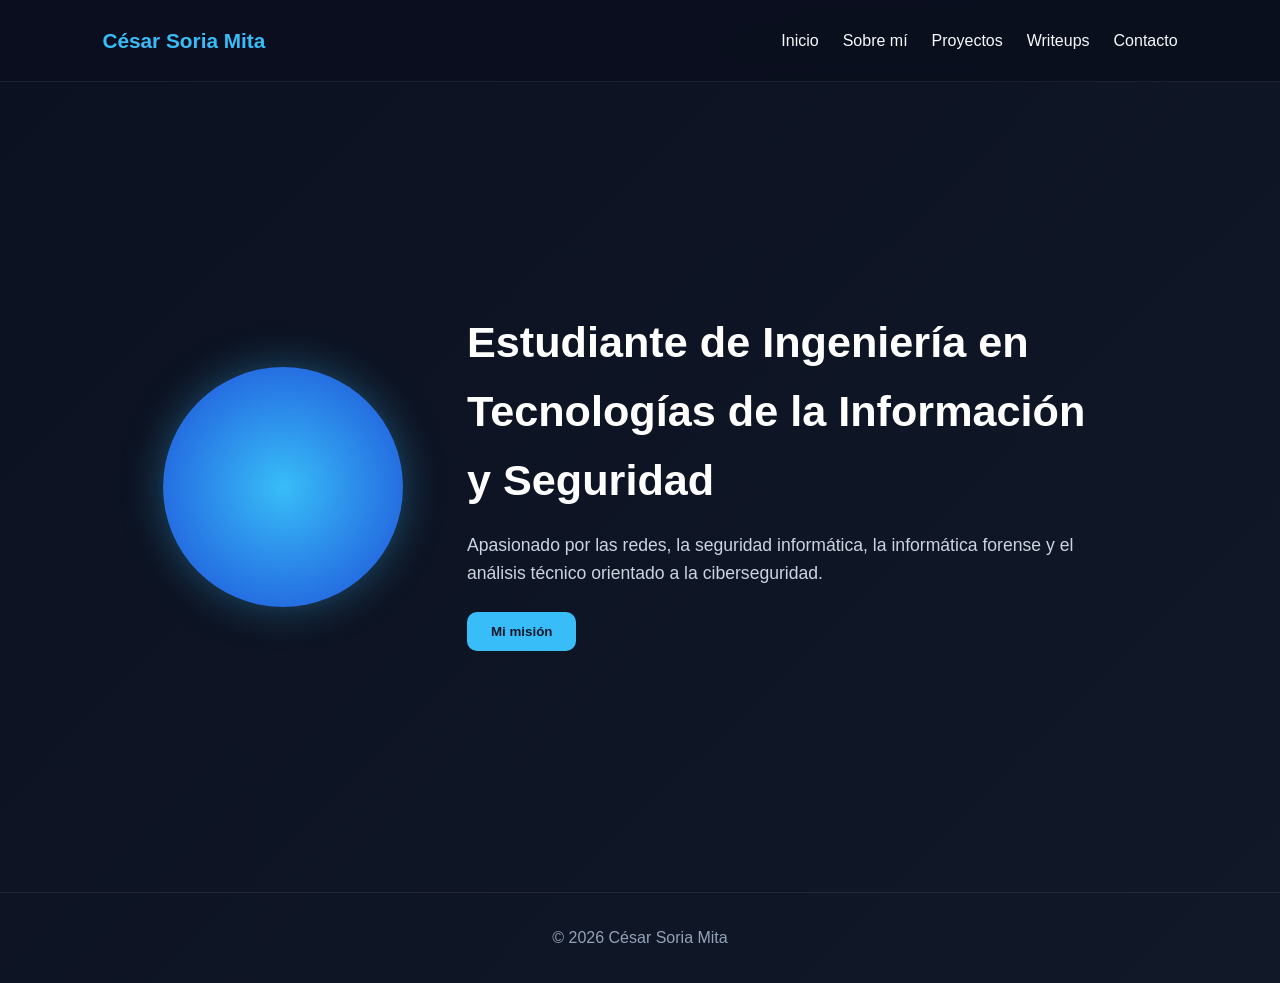
<file: index.html>
<!DOCTYPE html>
<html lang="es">
<head>
  <meta charset="UTF-8">
  <meta name="viewport" content="width=device-width, initial-scale=1.0">
  <title>César Soria Mita | Inicio</title>
  <link rel="stylesheet" href="css/style.css">
</head>
<body>

  <nav>
    <h2>César Soria Mita</h2>
    <ul>
      <li><a href="index.html">Inicio</a></li>
      <li><a href="sobre-mi.html">Sobre mí</a></li>
      <li><a href="proyectos.html">Proyectos</a></li>
      <li><a href="writeups.html">Writeups</a></li>
      <li><a href="contacto.html">Contacto</a></li>
    </ul>
  </nav>

  <main class="hero">
    <div class="hero-content">
      <div class="avatar"></div>

      <div class="hero-text">
        <h1>Estudiante de Ingeniería en Tecnologías de la Información y Seguridad</h1>
        <p>
          Apasionado por las redes, la seguridad informática,
          la informática forense y el análisis técnico orientado
          a la ciberseguridad.
        </p>

        <button id="mission-btn">Mi misión</button>
        <p id="mission-message"></p>
      </div>
    </div>
  </main>

  <footer>
    <p>© 2026 César Soria Mita</p>
  </footer>

  <script src="js/app.js"></script>
</body>
</html>
</file>
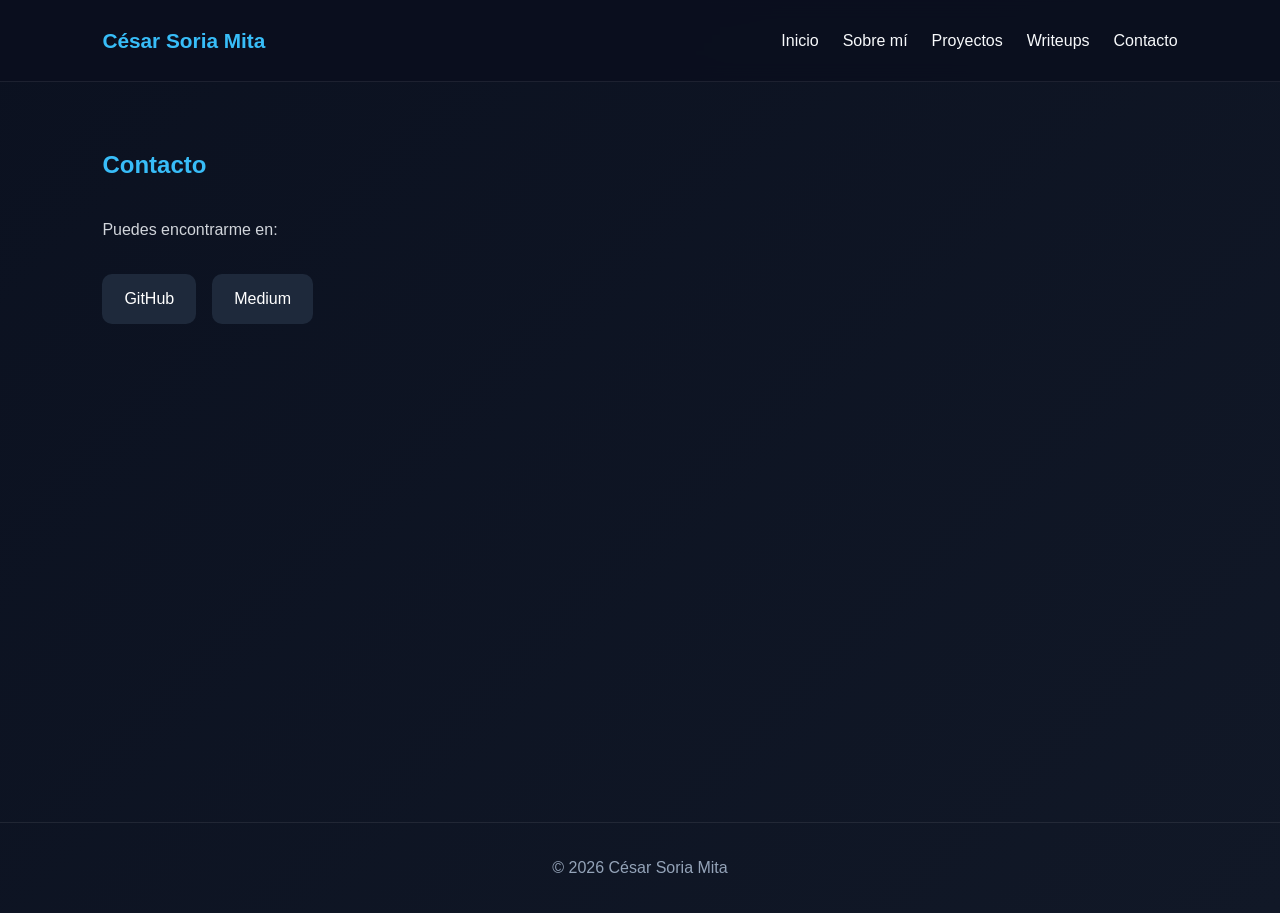
<file: contacto.html>
<!DOCTYPE html>
<html lang="es">
<head>
  <meta charset="UTF-8">
  <meta name="viewport" content="width=device-width, initial-scale=1.0">
  <title>Contacto | César Soria Mita</title>
  <link rel="stylesheet" href="css/style.css">
</head>
<body>

  <nav>
    <h2>César Soria Mita</h2>
    <ul>
      <li><a href="index.html">Inicio</a></li>
      <li><a href="sobre-mi.html">Sobre mí</a></li>
      <li><a href="proyectos.html">Proyectos</a></li>
      <li><a href="writeups.html">Writeups</a></li>
      <li><a href="contacto.html">Contacto</a></li>
    </ul>
  </nav>

  <main class="page-content">
    <section class="section">
      <h1>Contacto</h1>

      <p>Puedes encontrarme en:</p>

      <div class="contact-links">
        <a href="https://github.com/CesarSoria2224" target="_blank">GitHub</a>
        <a href="https://medium.com/@csm24" target="_blank">Medium</a>
      </div>
    </section>
  </main>

  <footer>
    <p>© 2026 César Soria Mita</p>
  </footer>

</body>
</html>
</file>
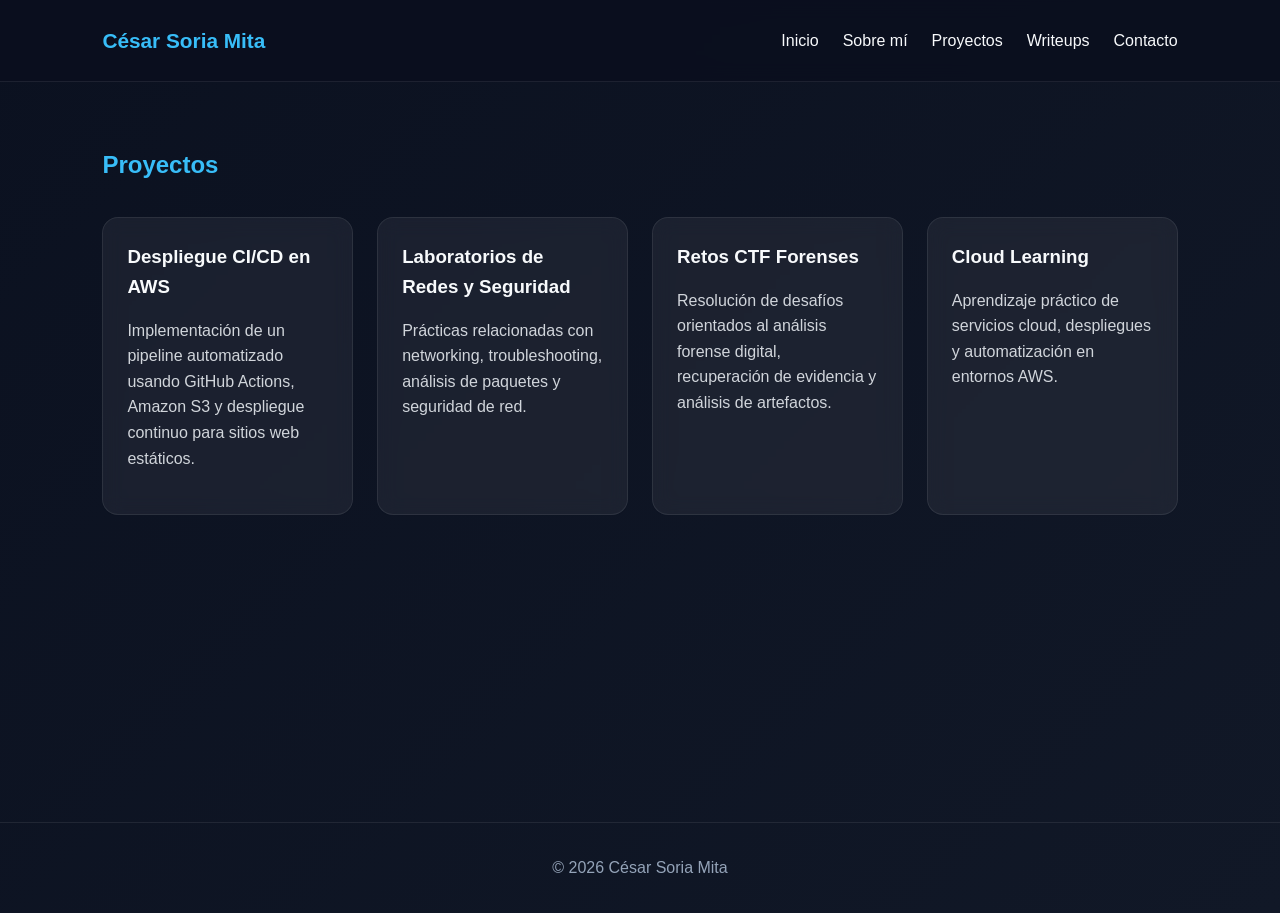
<file: proyectos.html>
<!DOCTYPE html>
<html lang="es">
<head>
  <meta charset="UTF-8">
  <meta name="viewport" content="width=device-width, initial-scale=1.0">
  <title>Proyectos | César Soria Mita</title>
  <link rel="stylesheet" href="css/style.css">
</head>
<body>

  <nav>
    <h2>César Soria Mita</h2>
    <ul>
      <li><a href="index.html">Inicio</a></li>
      <li><a href="sobre-mi.html">Sobre mí</a></li>
      <li><a href="proyectos.html">Proyectos</a></li>
      <li><a href="writeups.html">Writeups</a></li>
      <li><a href="contacto.html">Contacto</a></li>
    </ul>
  </nav>

  <main class="page-content">
    <section class="section">
      <h1>Proyectos</h1>

      <div class="cards">
        <div class="card">
          <h3>Despliegue CI/CD en AWS</h3>
          <p>
            Implementación de un pipeline automatizado usando GitHub Actions,
            Amazon S3 y despliegue continuo para sitios web estáticos.
          </p>
        </div>

        <div class="card">
          <h3>Laboratorios de Redes y Seguridad</h3>
          <p>
            Prácticas relacionadas con networking, troubleshooting,
            análisis de paquetes y seguridad de red.
          </p>
        </div>

        <div class="card">
          <h3>Retos CTF Forenses</h3>
          <p>
            Resolución de desafíos orientados al análisis forense digital,
            recuperación de evidencia y análisis de artefactos.
          </p>
        </div>

        <div class="card">
          <h3>Cloud Learning</h3>
          <p>
            Aprendizaje práctico de servicios cloud, despliegues
            y automatización en entornos AWS.
          </p>
        </div>
      </div>
    </section>
  </main>

  <footer>
    <p>© 2026 César Soria Mita</p>
  </footer>

</body>
</html>
</file>
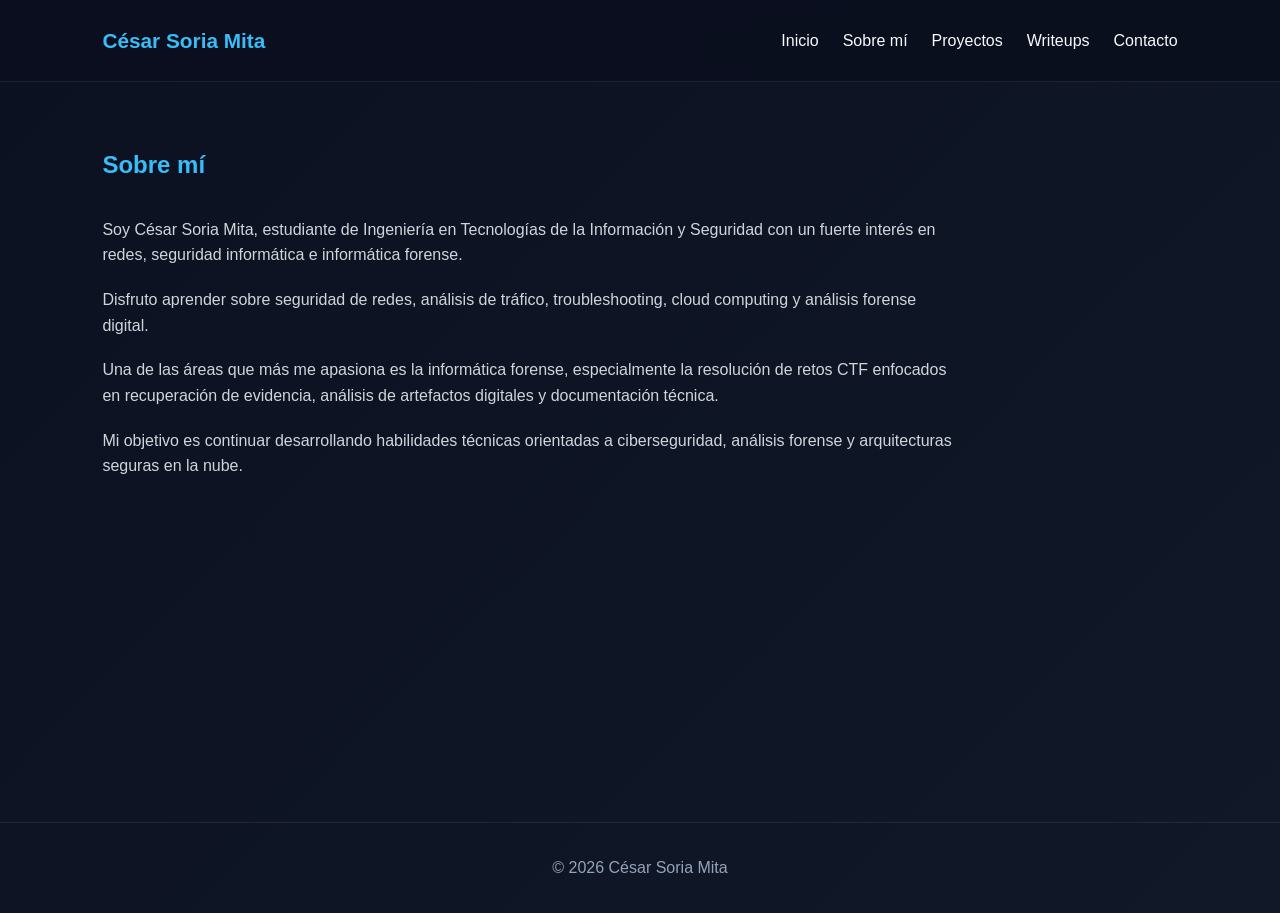
<file: sobre-mi.html>
<!DOCTYPE html>
<html lang="es">
<head>
  <meta charset="UTF-8">
  <meta name="viewport" content="width=device-width, initial-scale=1.0">
  <title>Sobre mí | César Soria Mita</title>
  <link rel="stylesheet" href="css/style.css">
</head>
<body>

  <nav>
    <h2>César Soria Mita</h2>
    <ul>
      <li><a href="index.html">Inicio</a></li>
      <li><a href="sobre-mi.html">Sobre mí</a></li>
      <li><a href="proyectos.html">Proyectos</a></li>
      <li><a href="writeups.html">Writeups</a></li>
      <li><a href="contacto.html">Contacto</a></li>
    </ul>
  </nav>

  <main class="page-content">
    <section class="section">
      <h1>Sobre mí</h1>

      <p>
        Soy César Soria Mita, estudiante de Ingeniería en Tecnologías de la Información
        y Seguridad con un fuerte interés en redes, seguridad informática e informática forense.
      </p>

      <p>
        Disfruto aprender sobre seguridad de redes, análisis de tráfico,
        troubleshooting, cloud computing y análisis forense digital.
      </p>

      <p>
        Una de las áreas que más me apasiona es la informática forense,
        especialmente la resolución de retos CTF enfocados en recuperación
        de evidencia, análisis de artefactos digitales y documentación técnica.
      </p>

      <p>
        Mi objetivo es continuar desarrollando habilidades técnicas orientadas
        a ciberseguridad, análisis forense y arquitecturas seguras en la nube.
      </p>
    </section>
  </main>

  <footer>
    <p>© 2026 César Soria Mita</p>
  </footer>

</body>
</html>
</file>
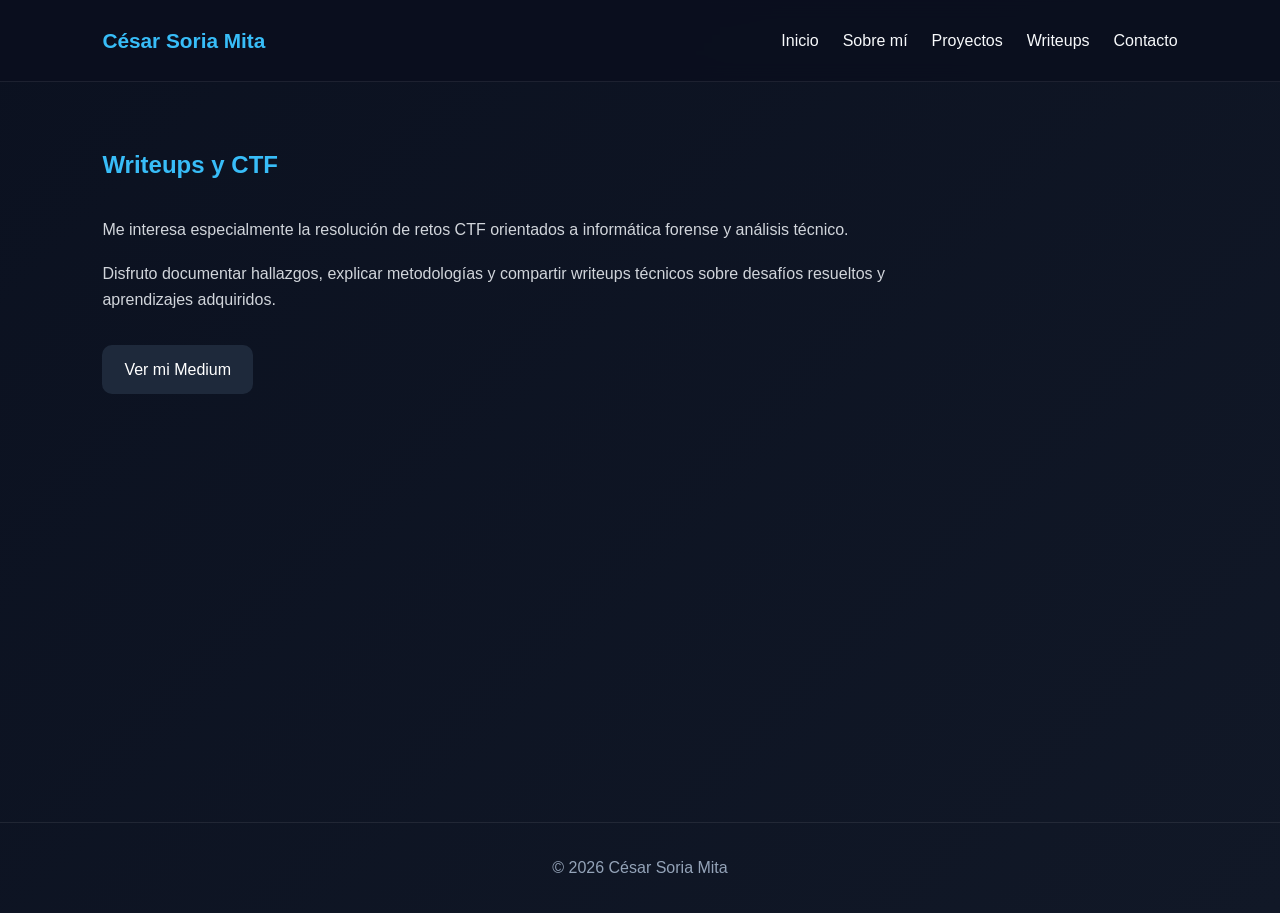
<file: writeups.html>
<!DOCTYPE html>
<html lang="es">
<head>
  <meta charset="UTF-8">
  <meta name="viewport" content="width=device-width, initial-scale=1.0">
  <title>Writeups | César Soria Mita</title>
  <link rel="stylesheet" href="css/style.css">
</head>
<body>

  <nav>
    <h2>César Soria Mita</h2>
    <ul>
      <li><a href="index.html">Inicio</a></li>
      <li><a href="sobre-mi.html">Sobre mí</a></li>
      <li><a href="proyectos.html">Proyectos</a></li>
      <li><a href="writeups.html">Writeups</a></li>
      <li><a href="contacto.html">Contacto</a></li>
    </ul>
  </nav>

  <main class="page-content">
    <section class="section">
      <h1>Writeups y CTF</h1>

      <p>
        Me interesa especialmente la resolución de retos CTF orientados
        a informática forense y análisis técnico.
      </p>

      <p>
        Disfruto documentar hallazgos, explicar metodologías y compartir
        writeups técnicos sobre desafíos resueltos y aprendizajes adquiridos.
      </p>

      <div class="contact-links">
        <a href="https://medium.com/@csm24" target="_blank">Ver mi Medium</a>
      </div>
    </section>
  </main>

  <footer>
    <p>© 2026 César Soria Mita</p>
  </footer>

</body>
</html>
</file>
<file: css/style.css>
* {
  margin: 0;
  padding: 0;
  box-sizing: border-box;
}

html {
  scroll-behavior: smooth;
}

body {
  font-family: Arial, sans-serif;
  background: linear-gradient(135deg, #0b1120, #111827);
  color: #f8fafc;
  line-height: 1.6;
  min-height: 100vh;
}

nav {
  display: flex;
  justify-content: space-between;
  align-items: center;
  padding: 1.5rem 8%;
  background: rgba(10, 15, 31, 0.9);
  backdrop-filter: blur(10px);
  border-bottom: 1px solid rgba(255,255,255,0.08);
  position: sticky;
  top: 0;
  z-index: 1000;
}

nav h2 {
  color: #38bdf8;
  font-size: 1.3rem;
}

nav ul {
  display: flex;
  list-style: none;
  gap: 1.5rem;
}

nav a {
  text-decoration: none;
  color: #f8fafc;
  transition: 0.3s;
}

nav a:hover {
  color: #38bdf8;
}

.hero {
  min-height: calc(100vh - 90px);
  display: flex;
  justify-content: center;
  align-items: center;
  padding: 4rem 8%;
}

.hero-content {
  display: flex;
  align-items: center;
  gap: 4rem;
  flex-wrap: wrap;
}

.avatar {
  width: 240px;
  height: 240px;
  border-radius: 50%;
  background: radial-gradient(circle, #38bdf8, #1d4ed8);
  box-shadow: 0 0 40px rgba(56, 189, 248, 0.35);
}

.hero-text {
  max-width: 650px;
}

.hero-text h1 {
  font-size: 2.7rem;
  margin-bottom: 1rem;
  color: #ffffff;
}

.hero-text p {
  font-size: 1.1rem;
  color: #cbd5e1;
}

button {
  margin-top: 1.5rem;
  padding: 12px 24px;
  border: none;
  border-radius: 10px;
  background: #38bdf8;
  color: #0f172a;
  font-weight: bold;
  cursor: pointer;
  transition: 0.3s;
}

button:hover {
  transform: translateY(-2px);
  background: #0ea5e9;
}

#mission-message {
  margin-top: 1rem;
  color: #93c5fd;
  font-weight: bold;
}

.page-content {
  min-height: calc(100vh - 160px);
  padding: 4rem 8%;
}

.section h1,
.section h2 {
  color: #38bdf8;
  margin-bottom: 2rem;
}

.section p {
  margin-bottom: 1.2rem;
  color: #d1d5db;
  max-width: 850px;
}

.cards {
  display: grid;
  grid-template-columns: repeat(auto-fit, minmax(250px, 1fr));
  gap: 1.5rem;
  margin-top: 2rem;
}

.card {
  background: rgba(255,255,255,0.06);
  border: 1px solid rgba(255,255,255,0.08);
  padding: 1.5rem;
  border-radius: 16px;
  backdrop-filter: blur(10px);
  transition: 0.3s;
}

.card:hover {
  transform: translateY(-6px);
  box-shadow: 0 0 25px rgba(56, 189, 248, 0.15);
}

.card h3 {
  margin-bottom: 1rem;
  color: #f8fafc;
}

.contact-links {
  display: flex;
  gap: 1rem;
  margin-top: 2rem;
  flex-wrap: wrap;
}

.contact-links a {
  text-decoration: none;
  background: #1e293b;
  color: white;
  padding: 12px 22px;
  border-radius: 10px;
  transition: 0.3s;
}

.contact-links a:hover {
  background: #38bdf8;
  color: #0f172a;
}

footer {
  text-align: center;
  padding: 2rem;
  border-top: 1px solid rgba(255,255,255,0.08);
  color: #94a3b8;
}

@media (max-width: 768px) {
  nav {
    flex-direction: column;
    gap: 1rem;
  }

  nav ul {
    flex-wrap: wrap;
    justify-content: center;
  }

  .hero-content {
    flex-direction: column;
    text-align: center;
  }

  .hero-text h1 {
    font-size: 2rem;
  }

  .avatar {
    width: 180px;
    height: 180px;
  }
}
</file>
